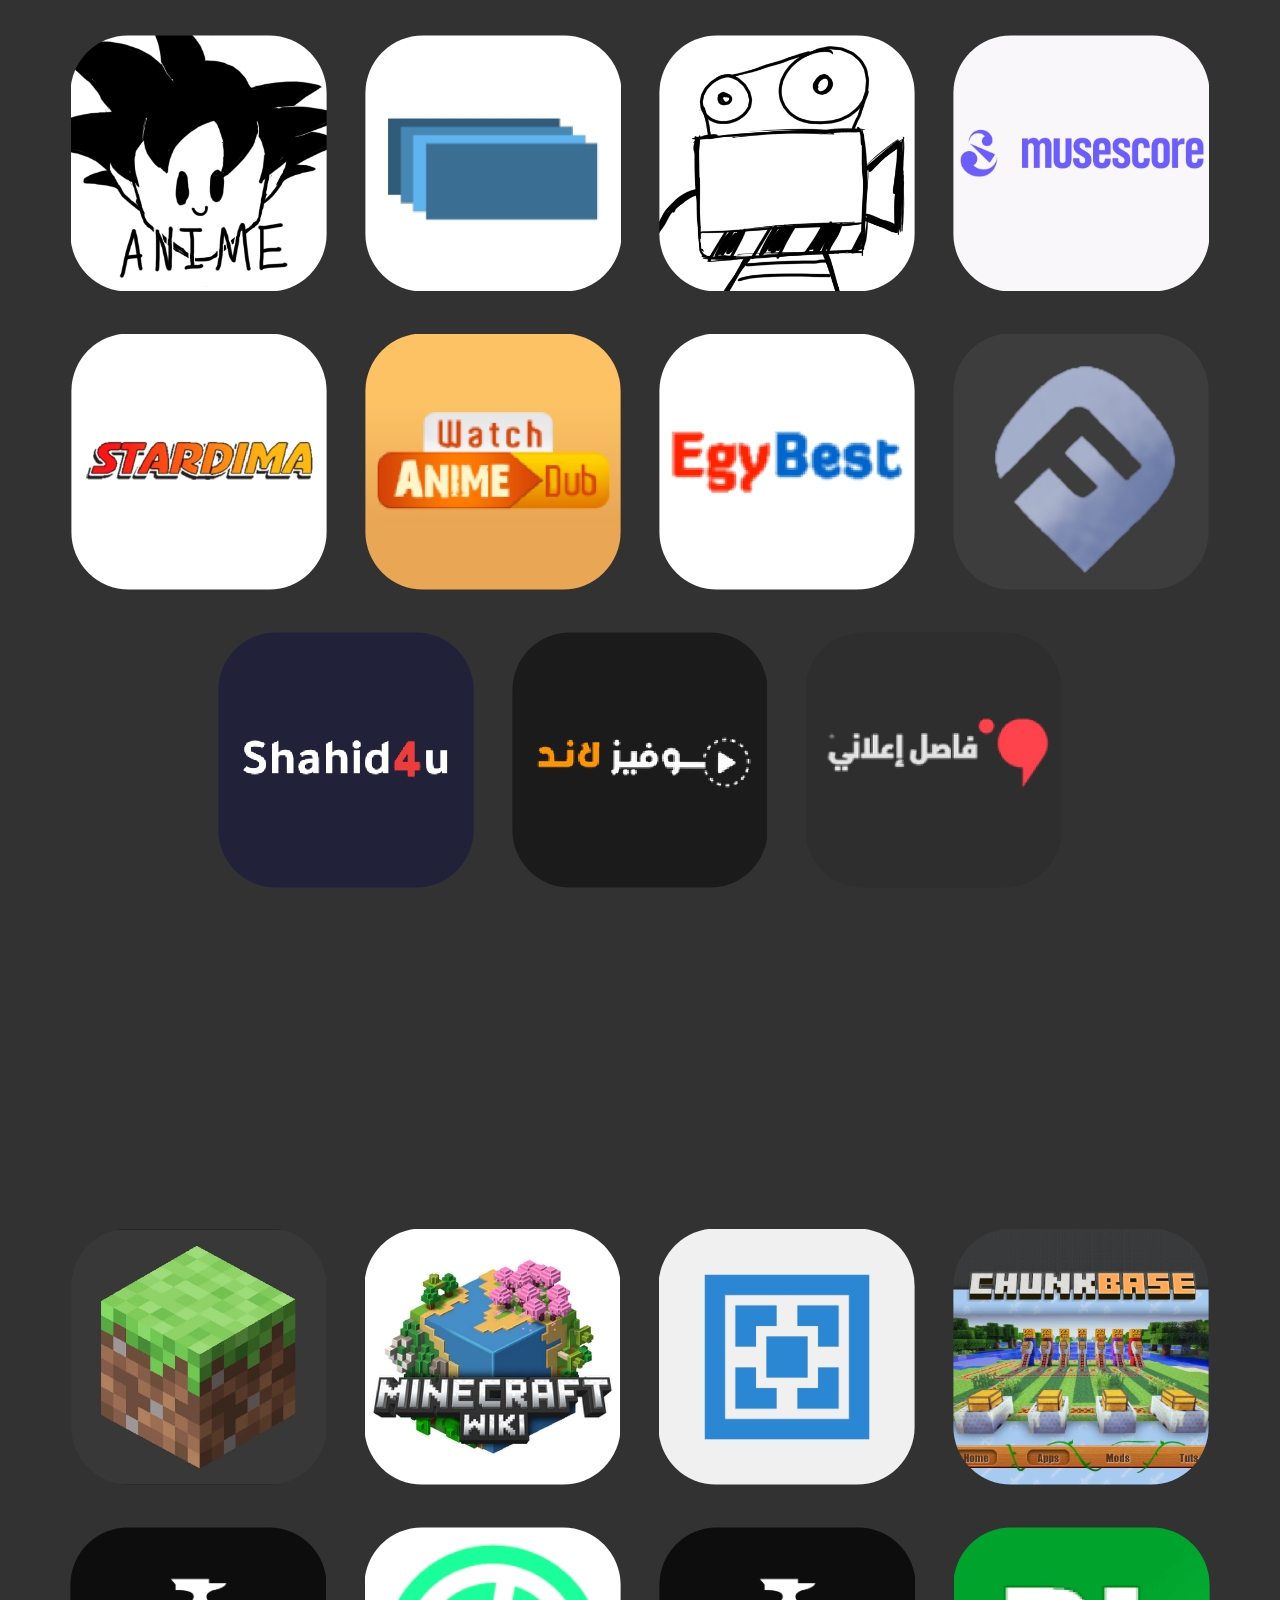
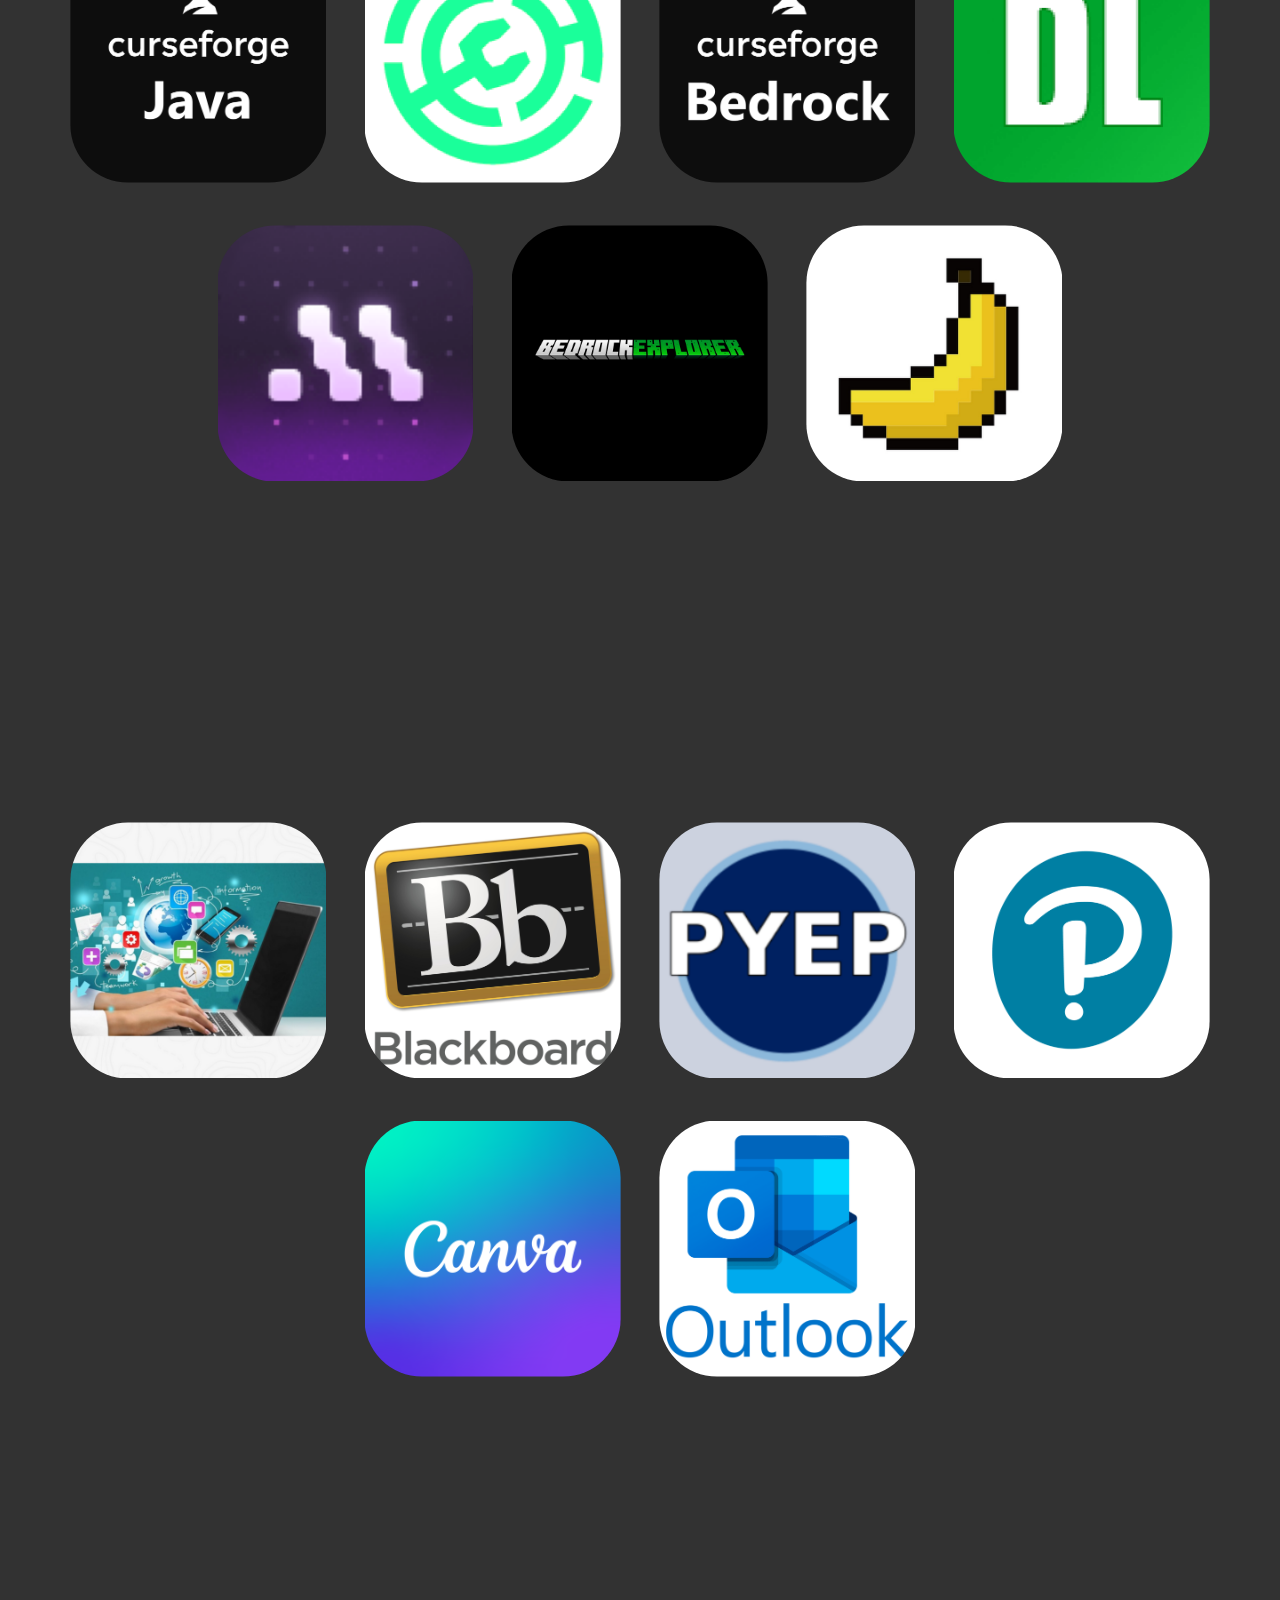
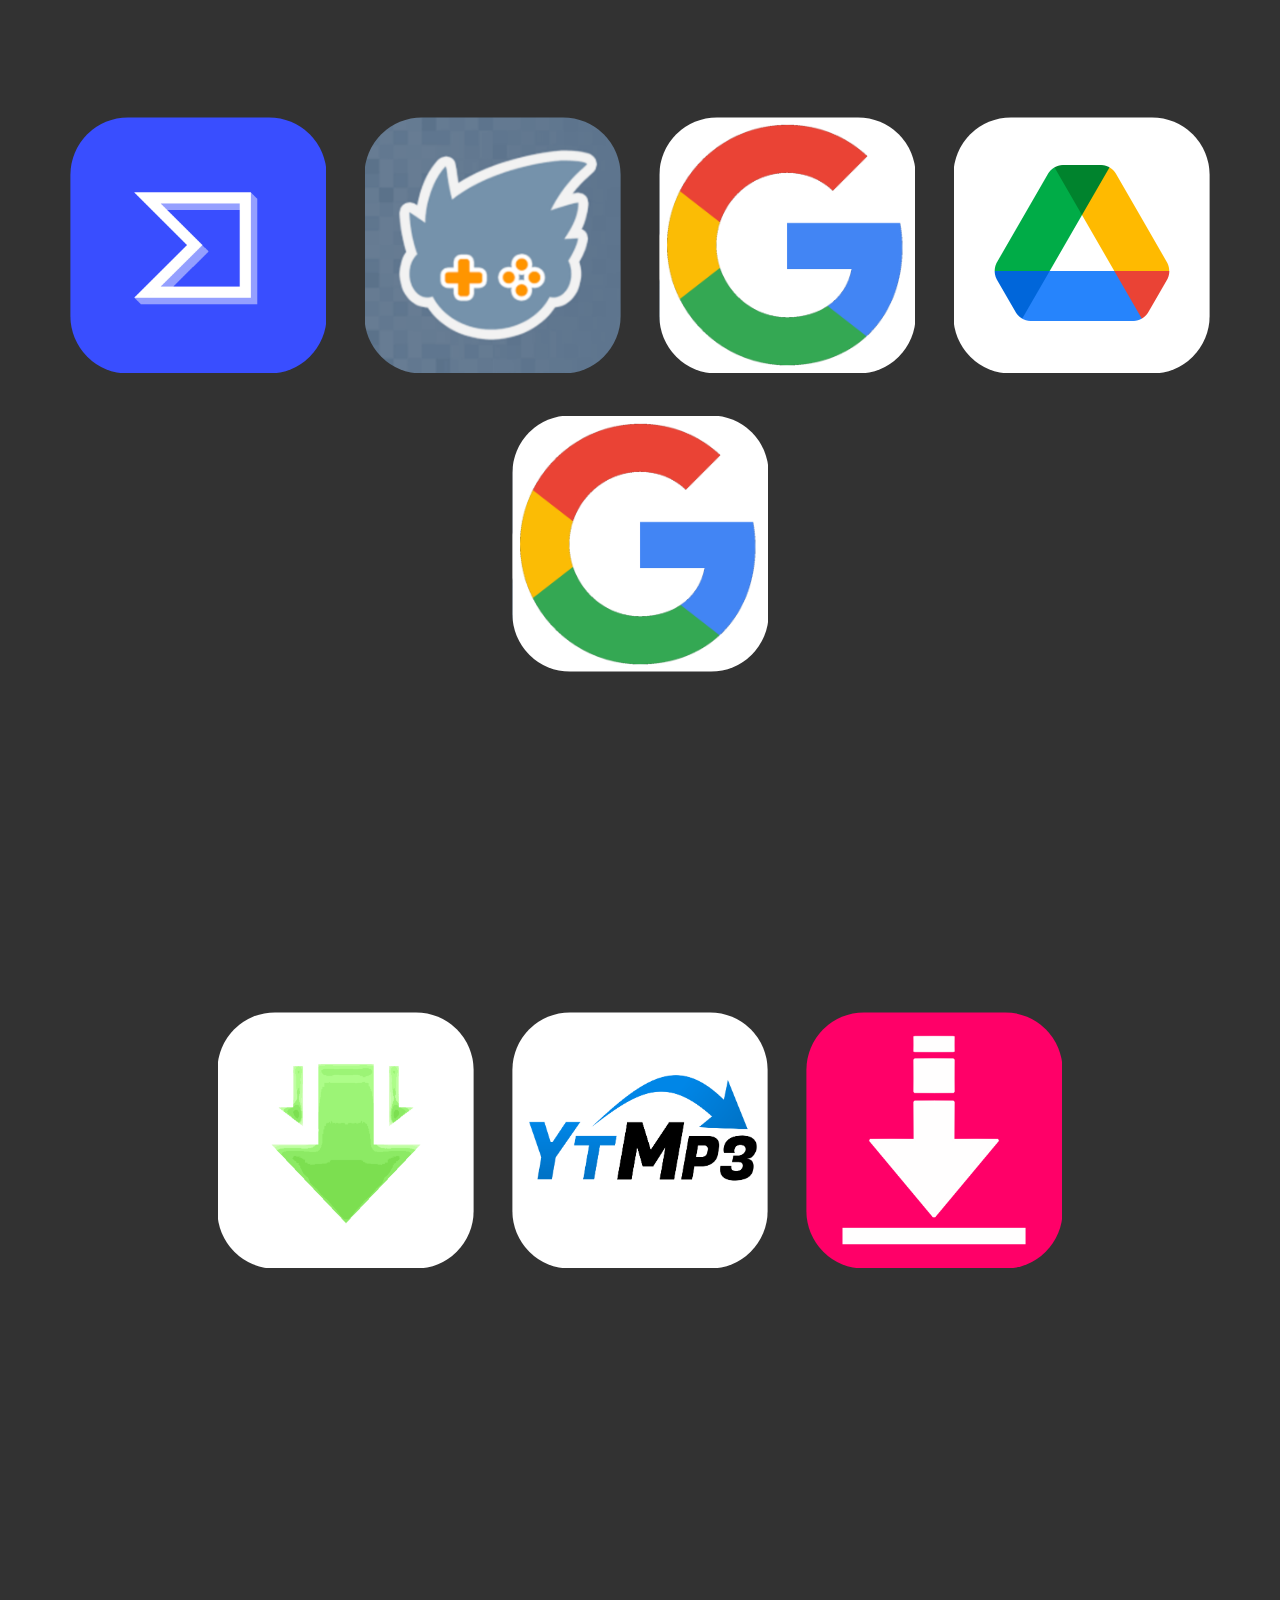
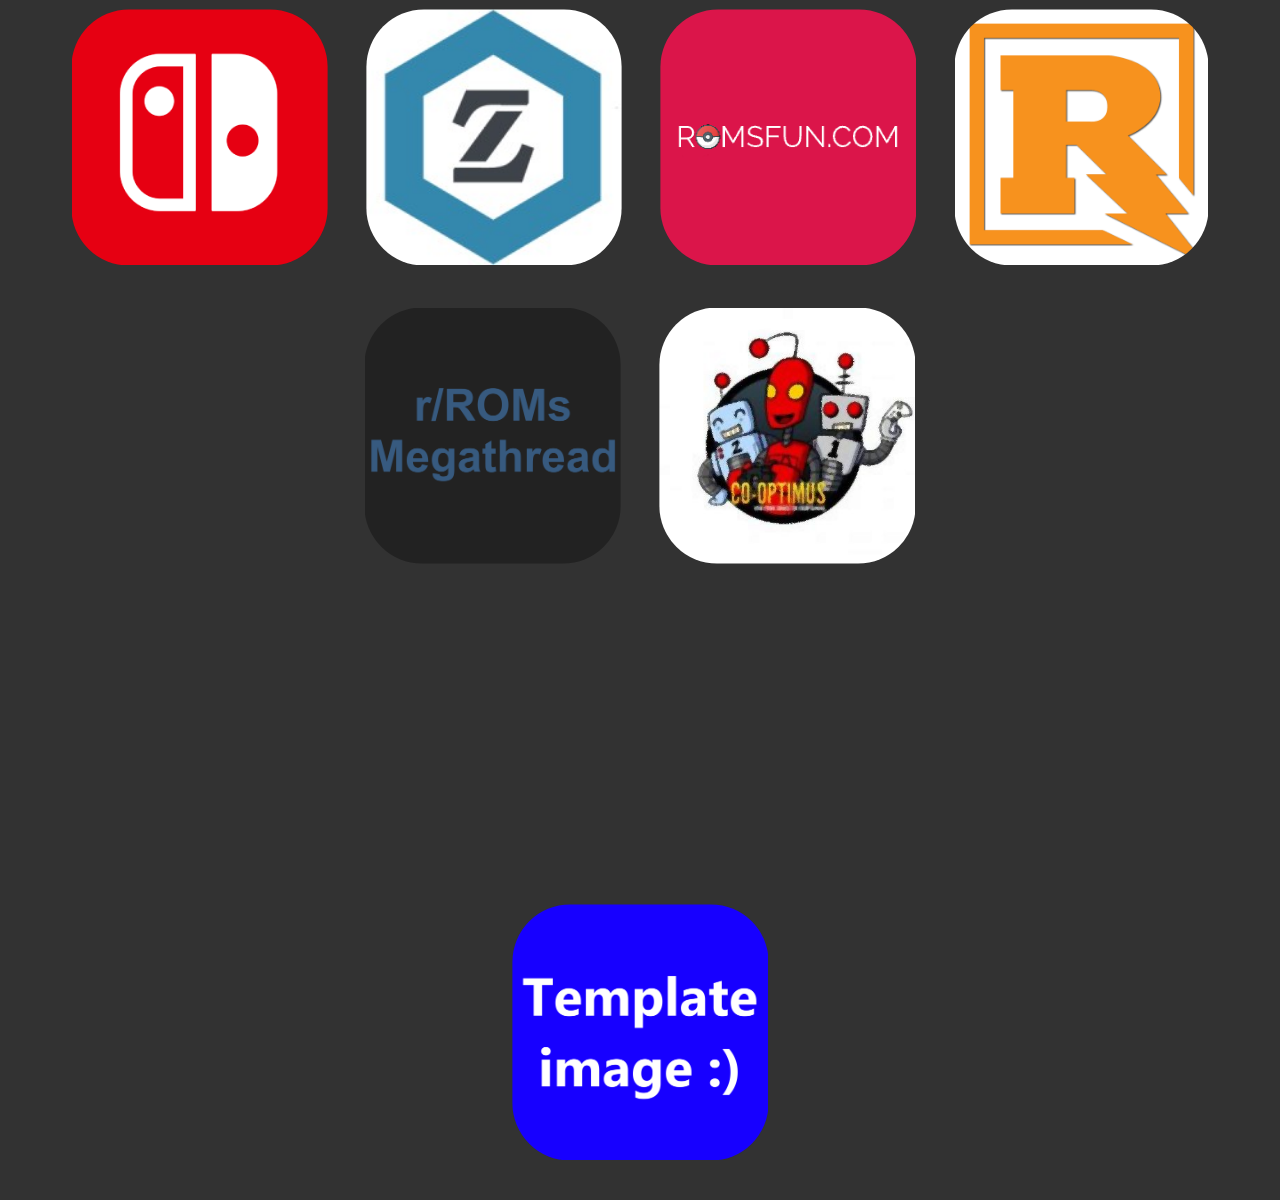
<file: index.html>
<!DOCTYPE html>
<html lang="en">
<head>
<meta charset="UTF-8">
<meta name="viewport" content="width=device-width, initial-scale=1.0">
<title>Home Page</title>
<link rel="sortcut icon" type="x-icon" href="icon.png">
<link rel="stylesheet" href="bmark.css">
</head>
<body>

        
    


    <p id="Banner"></p>
    <p id="Mark"></p>



    
    <script src="bmark.js">

    </script>
</body>
</html>
</file>
<file: bmark.css>
.Banner {
    width: 80vw;
    text-align: center;
    border-radius: 0vw;
}

h1 {
    margin-top: 200px;
    font-family: 'Gill Sans', 'Gill Sans MT', Calibri, 'Trebuchet MS', sans-serif;
    color: white;
    font-size: 500%
}
h2 {
    font-family: 'Gill Sans', 'Gill Sans MT', Calibri, 'Trebuchet MS', sans-serif;
    color: white;
    font-size: 500%
}
.apps {
height: 20vw;
text-align: center;
transition: 0.1s;
border-radius: 5vw;
padding: 0.5vw;
margin-top: 1vw;
margin-bottom: 1vw;
margin-left: 1vw;
margin-right: 1vw;
outline: 0vw solid rgba(255, 255, 255, 0);
}

.apps:hover {
height: 21vw;
color: black;
transition: 0.1s;
margin-top: .5vw;
margin-bottom: .5vw;
margin-left: .5vw;
margin-right: .5vw;
outline: 0.5vw solid rgba(255, 255, 255, 0);

}
.profpic {
    border-radius: 100%;
    height: 5vw;
    width: 5vw;
    transition: 0.1s;
}
.profpic:hover {
    border-radius: 100%;
    height: 5vw;
    outline: 0.25vw solid white;
    transition: 0.1s;
}
    


.none {

    animation: noneblink 0.5s;
    animation-iteration-count: infinite;
}

body {
    text-align: center;
    background-color: rgb(50, 50, 50);
}

footer {
    background-color: rgb(37, 37, 37);
}
</file>
